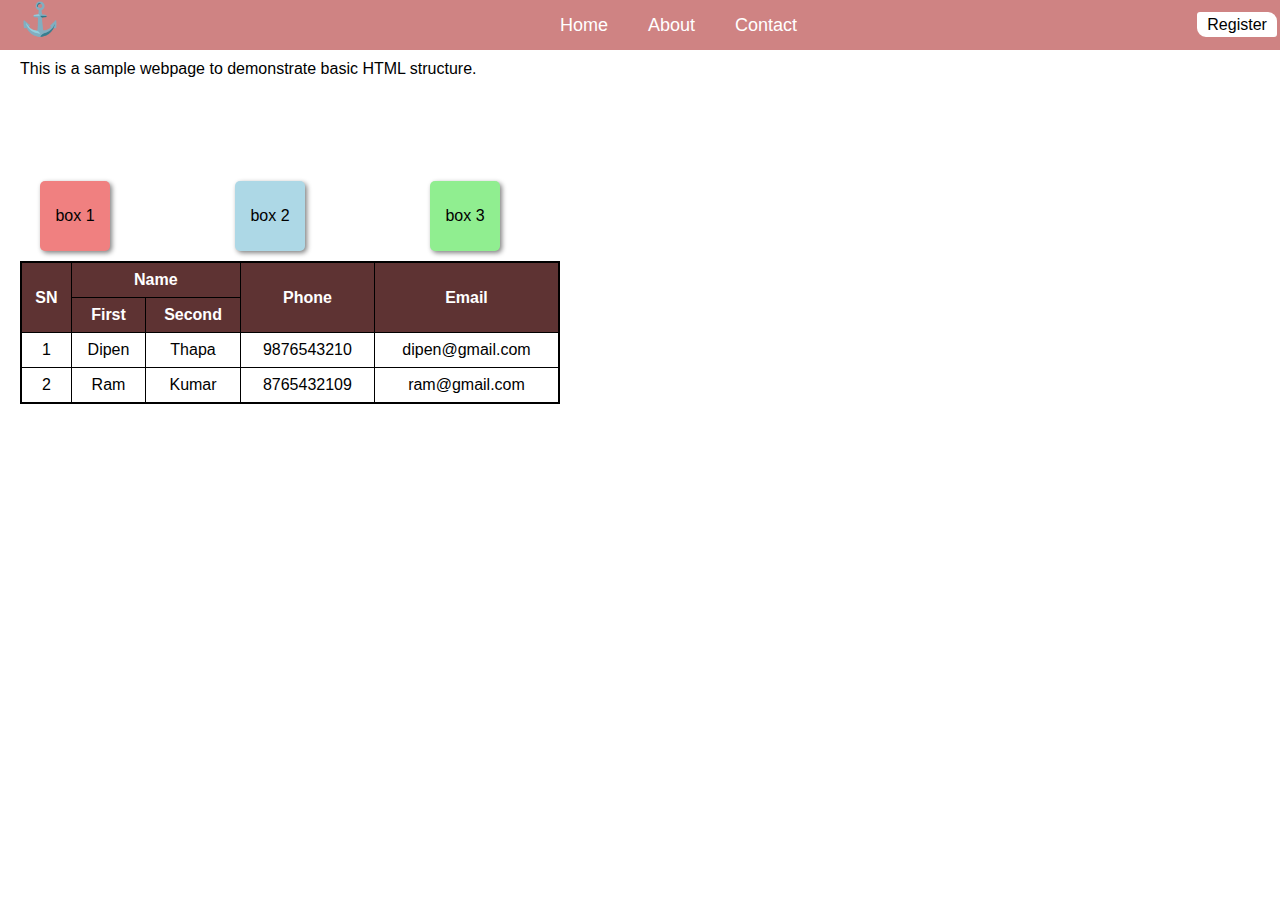
<file: index.html>
<!DOCTYPE html>
<html lang="en">
  <head>
    <title>web-technology</title>
    <link rel="stylesheet" href="style.css" />
  </head>
  <body>
    <section id="Home"></section>
    <div class="nav-bar">
      <h1>⚓</h1>
      <ul class="nav-items">
        <a href="index.html" class="nav-item">
          <li>Home</li>
        </a>
        <a href="about.html" class="nav-item">
          <li>About</li>
        </a>
        <a href="#" class="nav-item">
          <li>Contact</li>
        </a>
      </ul>
      <a href="./register.html"><button>Register</button></a>
    </div>

    <h1>Welcome to Web Technology</h1>
    <p>This is a sample webpage to demonstrate basic HTML structure.</p>
    <div class="box">
      <div class="box1">box 1</div>
      <div class="box2">box 2</div>
      <div class="box3">box 3</div>
    </div>

    <div class="tab">
      <table>
        <tr>
          <th rowspan="2">SN</th>
          <th colspan="2">Name</th>
          <th rowspan="2">Phone</th>
          <th rowspan="2">Email</th>
        </tr>
        <tr>
          <th>First</th>
          <th>Second</th>
        </tr>
        <tr>
          <td>1</td>
          <td>Dipen</td>
          <td>Thapa</td>
          <td>9876543210</td>
          <td>dipen@gmail.com</td>
        </tr>
        <tr>
          <td>2</td>
          <td>Ram</td>
          <td>Kumar</td>
          <td>8765432109</td>
          <td>ram@gmail.com</td>
        </tr>
      </table>
    </div>
  </body>
</html>
</file>
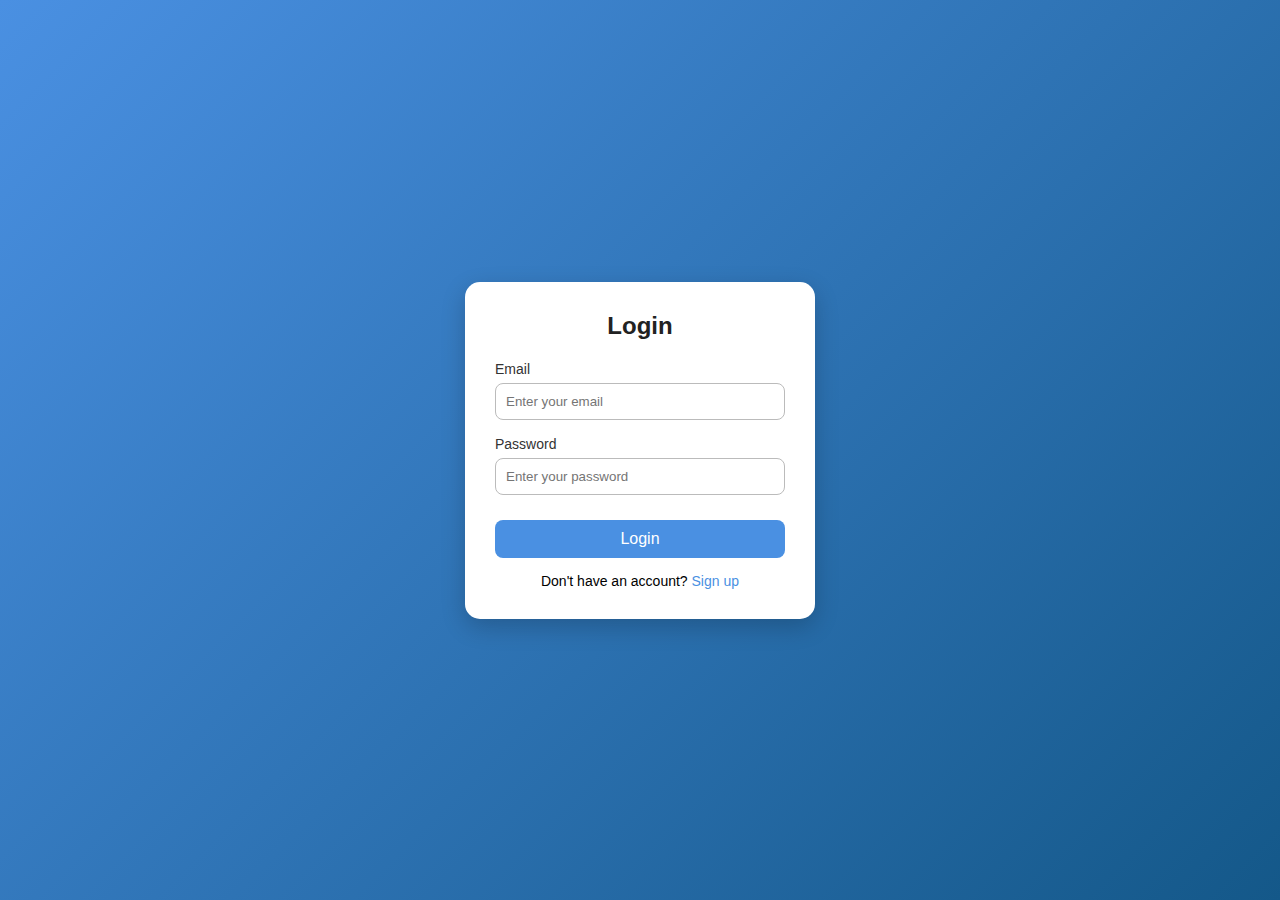
<file: assignment 2/login.html>
<!DOCTYPE html>
<html lang="en">
  <head>
    <meta charset="UTF-8" />
    <meta name="viewport" content="width=device-width, initial-scale=1.0" />
    <title>Login Page</title>
    <link rel="stylesheet" href="login.css" />
  </head>
  <body>
    <div class="login-container">
      <h2>Login</h2>

      <form>
        <div class="input-group">
          <label>Email</label>
          <input type="email" placeholder="Enter your email" required />
        </div>

        <div class="input-group">
          <label>Password</label>
          <input type="password" placeholder="Enter your password" required />
        </div>

        <button type="submit" class="btn">Login</button>

        <p class="signup-text">
          Don't have an account? <a href="#">Sign up</a>
        </p>
      </form>
    </div>
  </body>
</html>
</file>
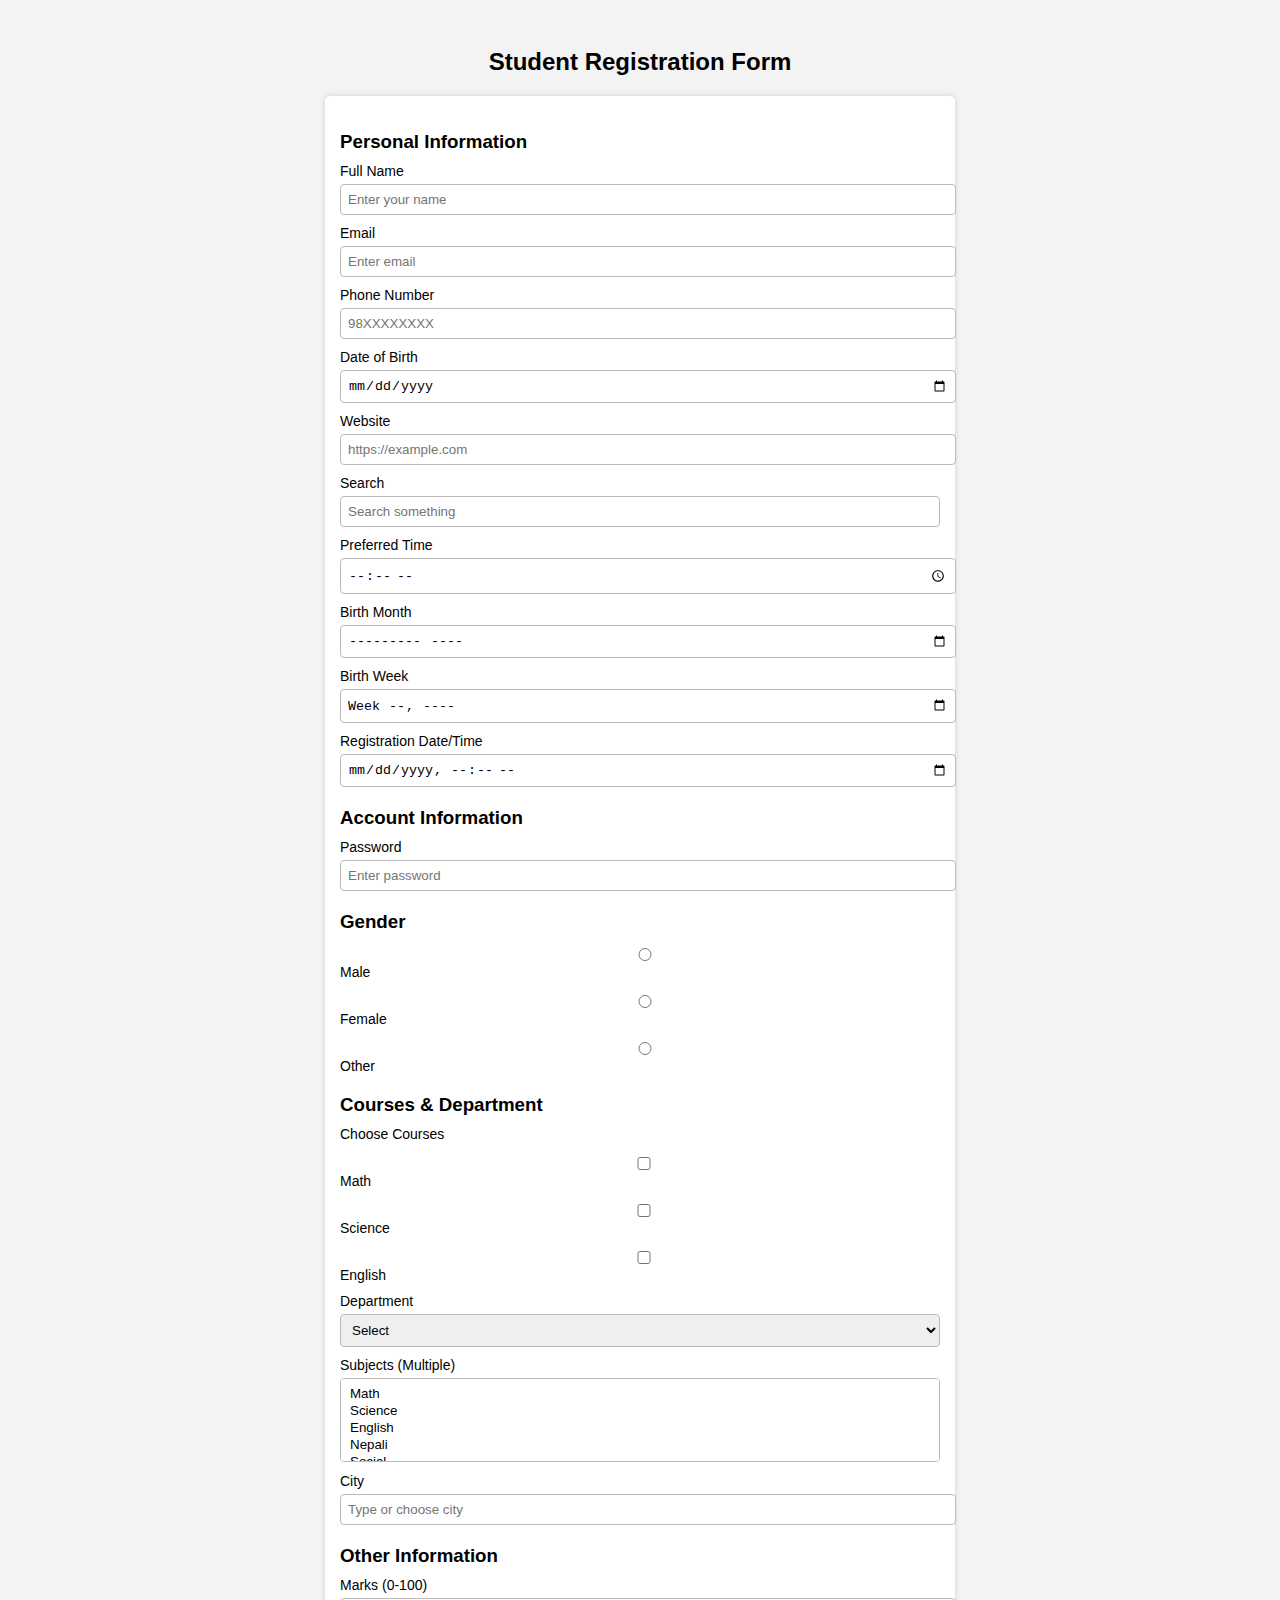
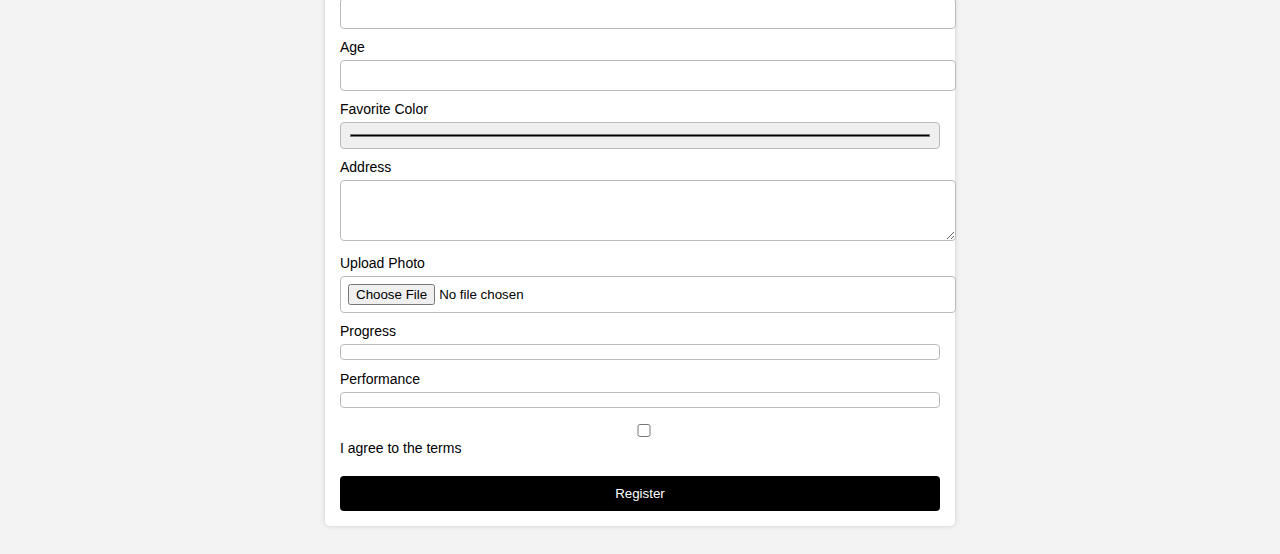
<file: assignment 3/stulogin.html>
<!DOCTYPE html>
<html lang="en">
  <head>
    <meta charset="UTF-8" />
    <meta name="viewport" content="width=device-width, initial-scale=1.0" />
    <title>Student Registration</title>
    <link rel="stylesheet" href="stulogin.css" />
  </head>
  <body>
    <h2 class="heading">Student Registration Form</h2>

    <div class="container">
      <form>
        <h3>Personal Information</h3>

        <label>Full Name</label>
        <input type="text" placeholder="Enter your name" required />

        <label>Email</label>
        <input type="email" placeholder="Enter email" required />

        <label>Phone Number</label>
        <input type="tel" placeholder="98XXXXXXXX" required />

        <label>Date of Birth</label>
        <input type="date" required />

        <label>Website</label>
        <input type="url" placeholder="https://example.com" />

        <label>Search</label>
        <input type="search" placeholder="Search something" />

        <label>Preferred Time</label>
        <input type="time" />

        <label>Birth Month</label>
        <input type="month" />

        <label>Birth Week</label>
        <input type="week" />

        <label>Registration Date/Time</label>
        <input type="datetime-local" />

        <h3>Account Information</h3>

        <label>Password</label>
        <input type="password" placeholder="Enter password" required />

        <h3>Gender</h3>

        <label><input type="radio" name="gender" /> Male</label>
        <label><input type="radio" name="gender" /> Female</label>
        <label><input type="radio" name="gender" /> Other</label>

        <h3>Courses & Department</h3>

        <label>Choose Courses</label>
        <label><input type="checkbox" /> Math</label>
        <label><input type="checkbox" /> Science</label>
        <label><input type="checkbox" /> English</label>

        <label>Department</label>
        <select>
          <option value="">Select</option>
          <option>Science</option>
          <option>Arts</option>
          <option>Commerce</option>
        </select>

        <label>Subjects (Multiple)</label>
        <select multiple>
          <option>Math</option>
          <option>Science</option>
          <option>English</option>
          <option>Nepali</option>
          <option>Social</option>
        </select>

        <label>City</label>
        <input list="citylist" placeholder="Type or choose city" />
        <datalist id="citylist">
          <option value="Kathmandu"></option>
          <option value="Pokhara"></option>
          <option value="Biratnagar"></option>
          <option value="Lalitpur"></option>
          <option value="Bhaktapur"></option>
        </datalist>

        <h3>Other Information</h3>

        <label>Marks (0-100)</label>
        <input type="number" min="0" max="100" />

        <label>Age</label>
        <input type="number" min="5" max="100" />

        <label>Favorite Color</label>
        <input type="color" />

        <label>Address</label>
        <textarea rows="3"></textarea>

        <label>Upload Photo</label>
        <input type="file" />

        <label>Progress</label>
        <progress value="30" max="100"></progress>

        <label>Performance</label>
        <meter value="0.4"></meter>

        <label><input type="checkbox" required /> I agree to the terms</label>

        <button type="submit">Register</button>
      </form>
    </div>
  </body>
</html>
</file>
<file: style.css>
* {
  font-family: Arial, sans-serif;
  margin: 0;
  padding: 0;
  box-sizing: border-box;
}

.nav-bar {
  height: 50px;
  width: 100%;
  background-color: #cf8383;
  justify-items: space-between;
  /* justify-content: center; */
  align-content: center;
  position: fixed;

  padding-left: 20px;
  padding-right: 20px;
  display: flex;
}

.nav-items {
  display: flex;
  gap: 40px;
  padding-top: 15px;
  padding-left: 500px;
}

.nav-item {
  color: white;
  text-decoration: none;
  font-size: 18px;
}
.nav-item li {
  list-style: none;
}

.nav-bar a button {
  background-color: rgb(255, 255, 255);
  height: 25px;
  width: 80px;
  border: none;
  border-radius: 3px 9px 3px 9px;
  cursor: pointer;
  margin-top: 12px;
  margin-left: 400px;
  font-size: 16px;
}

.nav-bar a button:hover {
  background-color: rgb(112, 179, 241);
}

h1 {
  color: navy;
  text-align: center;
}

p {
  font-size: 16px;
  line-height: 1.5;
  margin: 20px;
}
.box {
  display: flex;
  justify-content: space-between;
  margin: 20px;
  height: 110px;
  width: 500px;
  /* background-color: rgb(88, 63, 63); */
  margin-top: 50px;
  padding-top: 50px;
  padding-left: 20px;
  padding-right: 20px;
}

.box1 {
  background-color: lightcoral;
  width: 70px;
  height: 70px;
  display: flex;
  justify-content: center;
  align-items: center;
  box-shadow: 2px 2px 5px gray;
  border-radius: 5px;
}

.box2 {
  background-color: lightblue;
  width: 70px;
  height: 70px;
  display: flex;
  justify-content: center;
  align-items: center;
  box-shadow: 2px 2px 5px gray;
  border-radius: 5px;
}

.box3 {
  background-color: lightgreen;
  width: 70px;
  height: 70px;
  display: flex;
  justify-content: center;
  align-items: center;
  box-shadow: 2px 2px 5px gray;
  border-radius: 5px;
}

.tab {
  margin-top: 20px;
  margin-left: 20px;
}

.tab table {
  width: 540px;
  border: 2px solid rgb(0, 0, 0);
  border-collapse: collapse;
}

.tab th,
.tab td {
  border: 1px solid rgb(0, 0, 0);
  padding: 8px;
  text-align: center;
}
.tab th {
  background-color: rgb(94, 51, 51);
  color: white;
}
</file>
<file: assignment 2/login.css>
* {
  margin: 0;
  padding: 0;
  box-sizing: border-box;
  font-family: "Poppins", sans-serif;
}

body {
  height: 100vh;
  display: flex;
  justify-content: center;
  align-items: center;
  background: linear-gradient(135deg, #4a90e2, #145889);
}

/* login_Box */
.login-container {
  width: 350px;
  padding: 30px;
  background: #ffffff;
  border-radius: 15px;
  box-shadow: 0 8px 25px rgba(0, 0, 0, 0.2);
  text-align: center;
}

.login-container h2 {
  margin-bottom: 20px;
  color: #222;
}

/* inputs */
.input-group {
  text-align: left;
  margin-bottom: 15px;
}

.input-group label {
  font-size: 14px;
  color: #333;
}

.input-group input {
  width: 100%;
  padding: 10px;
  margin-top: 5px;
  border: 1px solid #bbb;
  border-radius: 8px;
  outline: none;
  transition: 0.3s;
}

.input-group input:focus {
  border-color: #4a90e2;
  box-shadow: 0 0 6px rgba(74, 144, 226, 0.4);
}

/* bbutton */
.btn {
  width: 100%;
  padding: 10px;
  background: #4a90e2;
  color: white;
  border: none;
  font-size: 16px;
  border-radius: 8px;
  margin-top: 10px;
  cursor: pointer;
  transition: 0.3s;
}

.btn:hover {
  background: #3a78c2;
}

.signup-text {
  margin-top: 15px;
  font-size: 14px;
}

.signup-text a {
  color: #4a90e2;
  text-decoration: none;
}
</file>
<file: assignment 3/stulogin.css>
body {
  background: #f3f3f3;
  font-family: Arial, sans-serif;
  padding: 20px;
}

.heading {
  text-align: center;
}

.container {
  width: 90%;
  max-width: 600px;
  background: white;
  padding: 15px;
  margin: auto;
  border-radius: 5px;
  box-shadow: 0 0 5px #ccc;
}

form h3 {
  margin-top: 20px;
  margin-bottom: 10px;
}

label {
  display: block;
  margin-top: 10px;
  font-size: 14px;
}

input,
select,
textarea,
progress,
meter {
  width: 100%;
  padding: 7px;
  margin-top: 5px;
  border: 1px solid #bbb;
  border-radius: 4px;
}

button {
  width: 100%;
  padding: 10px;
  background: black;
  color: white;
  border: none;
  margin-top: 20px;
  border-radius: 4px;
}

button:hover {
  background: #444;
}
</file>
